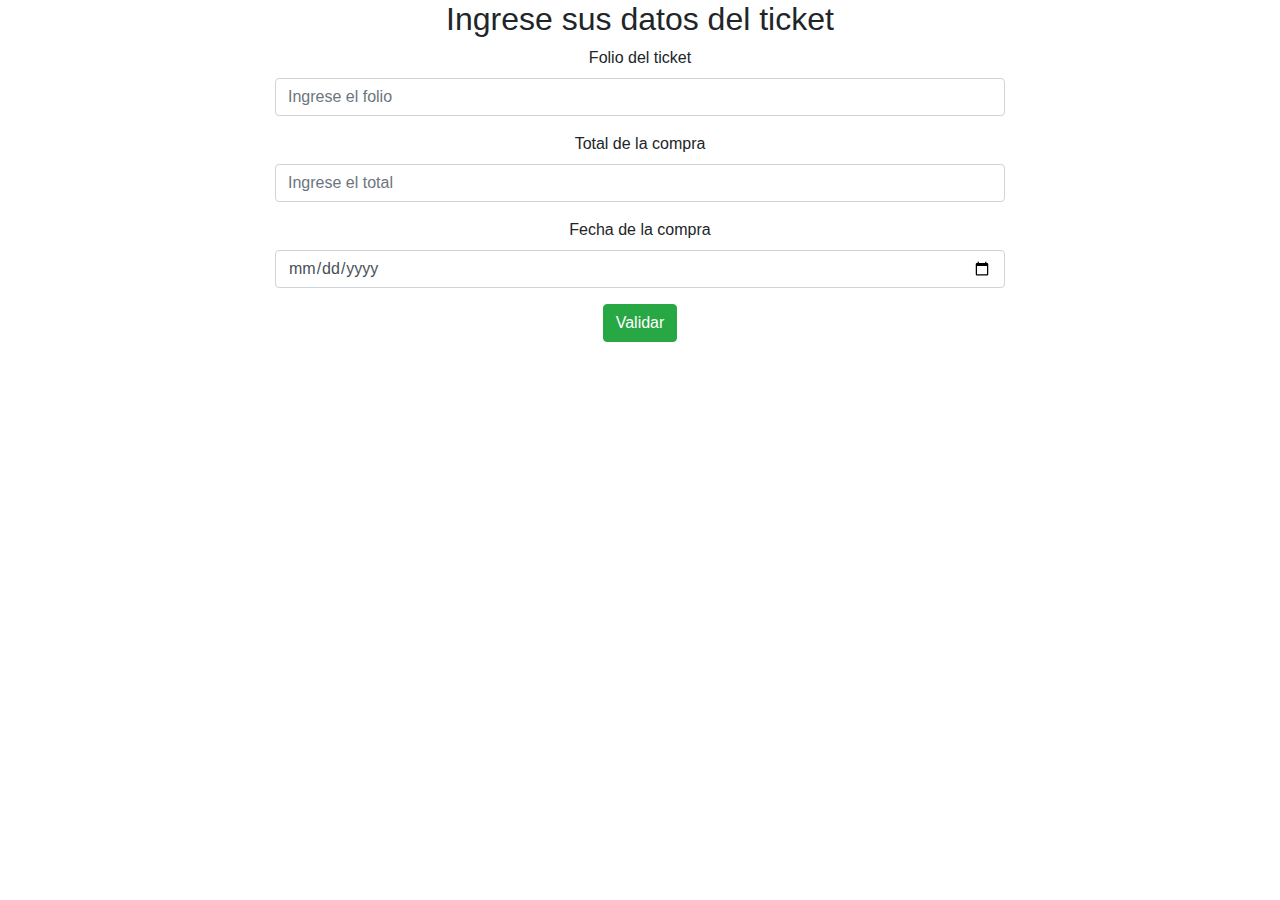
<file: index.html>
<!DOCTYPE html>
<html lang="es">
<head>
    <meta charset="utf-8">
    <meta name="viewport" content="width=device-width, initial-scale=1">
    <title>Bootstrap Example</title>
    <link rel="stylesheet" href="https://cdn.jsdelivr.net/npm/bootstrap@4.6.2/dist/css/bootstrap.min.css">
    <script src="https://cdn.jsdelivr.net/npm/jquery@3.7.1/dist/jquery.slim.min.js"></script>
    <script src="https://cdn.jsdelivr.net/npm/popper.js@1.16.1/dist/umd/popper.min.js"></script>
    <script src="https://cdn.jsdelivr.net/npm/bootstrap@4.6.2/dist/js/bootstrap.bundle.min.js"></script>
</head>
<body>
    <div class="container">
        <div class="row justify-content-center">
            <div class="col-md-8 text-center">
                <h2>Ingrese sus datos del ticket</h2>
                <form>
                    <div class="form-group">
                        <label for="folio">Folio del ticket</label>
                        <input type="text" class="form-control" id="folio" placeholder="Ingrese el folio">
                    </div>
                    <div class="form-group">
                        <label for="total">Total de la compra</label>
                        <input type="text" class="form-control" id="total" placeholder="Ingrese el total">
                    </div>
                    <div class="form-group">
                        <label for="fecha">Fecha de la compra</label>
                        <input type="date" class="form-control" id="fecha">
                    </div>
                    <button type="submit" class="btn btn-success">Validar</button>
                </form>
            </div>
        </div>
    </div>
</body>
</html>
</file>
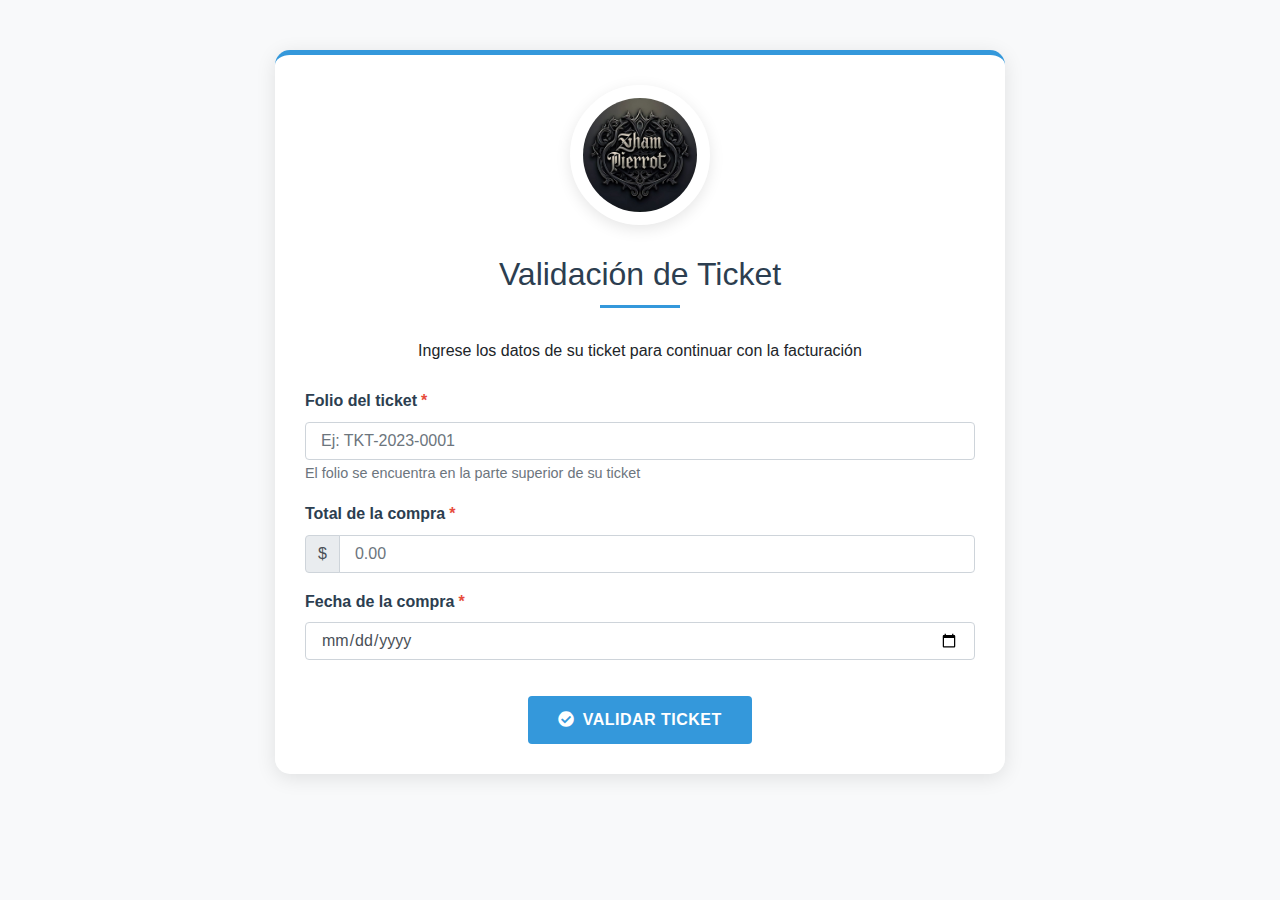
<file: facturacion.html>
<!DOCTYPE html>
<html lang="es">
<head>
    <meta charset="utf-8">
    <meta name="viewport" content="width=device-width, initial-scale=1">
    <title>Portal de Facturación</title>
    <link rel="stylesheet" href="https://cdn.jsdelivr.net/npm/bootstrap@4.6.2/dist/css/bootstrap.min.css">
    <link rel="stylesheet" href="styles.css">
    <link rel="stylesheet" href="https://cdnjs.cloudflare.com/ajax/libs/font-awesome/5.15.4/css/all.min.css">
</head>
<body>
    <div class="container">
        <!-- Paso 1: Validación del Ticket -->
        <div id="ticketValidation" class="row justify-content-center">
            <div class="col-md-8">
                <div class="invoice-card">
                    <div class="text-center">
                        <img src="logo.jpg" alt="Logo Empresa" class="logo">
                        <h2 class="form-header">Validación de Ticket</h2>
                        <p class="mb-4">Ingrese los datos de su ticket para continuar con la facturación</p>
                    </div>
                    
                    <form id="ticketForm">
                        <div class="form-group">
                            <label for="folio" class="required-field">Folio del ticket</label>
                            <input type="text" class="form-control" id="folio" placeholder="Ej: TKT-2023-0001" required>
                            <small class="info-text">El folio se encuentra en la parte superior de su ticket</small>
                        </div>
                        
                        <div class="form-group">
                            <label for="total" class="required-field">Total de la compra</label>
                            <div class="input-group">
                                <div class="input-group-prepend">
                                    <span class="input-group-text">$</span>
                                </div>
                                <input type="number" class="form-control" id="total" placeholder="0.00" step="0.01" min="0" required>
                            </div>
                        </div>
                        
                        <div class="form-group">
                            <label for="fecha" class="required-field">Fecha de la compra</label>
                            <input type="date" class="form-control" id="fecha" required>
                        </div>
                        
                        <div class="text-center">
                            <button type="submit" class="btn btn-primary btn-submit">
                                <i class="fas fa-check-circle mr-2"></i>Validar Ticket
                            </button>
                        </div>
                    </form>
                </div>
            </div>
        </div>

        <!-- Paso 2: Datos de Facturación (oculto inicialmente) -->
        <div id="billingData" class="row justify-content-center d-none">
            <div class="col-md-10">
                <div class="invoice-card">
                    <div class="text-center">
                        <h2 class="form-header">Datos de Facturación</h2>
                        <p class="mb-4">Complete sus datos fiscales para generar la factura</p>
                        
                        <div class="ticket-summary mb-4">
                            <h5>Resumen del Ticket</h5>
                            <div class="row">
                                <div class="col-md-4">
                                    <p><strong>Folio:</strong> <span id="displayFolio"></span></p>
                                </div>
                                <div class="col-md-4">
                                    <p><strong>Fecha:</strong> <span id="displayFecha"></span></p>
                                </div>
                                <div class="col-md-4">
                                    <p><strong>Total:</strong> <span id="displayTotal"></span></p>
                                </div>
                            </div>
                        </div>
                    </div>
                    
                    <form id="billingForm">
                        <h5 class="mb-3">Datos Fiscales</h5>
                        
                        <div class="form-group">
                            <label for="rfc" class="required-field">RFC</label>
                            <input type="text" class="form-control" id="rfc" placeholder="XAXX010101000" required>
                            <small class="info-text">12-13 caracteres. Personas físicas o morales</small>
                        </div>
                        
                        <div class="form-group">
                            <label for="razonSocial" class="required-field">Razón Social</label>
                            <input type="text" class="form-control" id="razonSocial" placeholder="Nombre o Razón Social" required>
                        </div>
                        
                        <div class="form-group">
                            <label for="regimenFiscal" class="required-field">Régimen Fiscal</label>
                            <select class="form-control" id="regimenFiscal" required>
                                <option value="">Seleccione un régimen</option>
                                <option value="601">General de Ley Personas Morales</option>
                                <option value="603">Personas Morales con Fines no Lucrativos</option>
                                <option value="605">Sueldos y Salarios e Ingresos Asimilados a Salarios</option>
                                <option value="606">Arrendamiento</option>
                                <option value="607">Régimen de Enajenación o Adquisición de Bienes</option>
                                <option value="608">Demás ingresos</option>
                                <option value="610">Residentes en el Extranjero sin Establecimiento Permanente en México</option>
                                <option value="611">Ingresos por Dividendos (socios y accionistas)</option>
                                <option value="612">Personas Físicas con Actividades Empresariales y Profesionales</option>
                                <option value="614">Ingresos por intereses</option>
                                <option value="615">Régimen de los ingresos por obtención de premios</option>
                                <option value="616">Sin obligaciones fiscales</option>
                                <option value="620">Sociedades Cooperativas de Producción que optan por diferir sus ingresos</option>
                                <option value="621">Incorporación Fiscal</option>
                                <option value="622">Actividades Agrícolas, Ganaderas, Silvícolas y Pesqueras</option>
                                <option value="623">Opcional para Grupos de Sociedades</option>
                                <option value="624">Coordinados</option>
                                <option value="628">Hidrocarburos</option>
                            </select>
                        </div>
                        
                        <div class="form-group">
                            <label for="codigoPostal" class="required-field">Código Postal</label>
                            <input type="text" class="form-control" id="codigoPostal" placeholder="00000" required>
                        </div>
                        
                        <div class="form-group">
                            <label for="email" class="required-field">Correo electrónico</label>
                            <input type="email" class="form-control" id="email" placeholder="facturacion@zhamcorp.com" required>
                            <small class="info-text">Se enviará la factura electrónica a este correo</small>
                        </div>
                        
                        <div class="form-group">
                            <label for="usoCFDI" class="required-field">Uso del CFDI</label>
                            <select class="form-control" id="usoCFDI" required>
                                <option value="">Seleccione el uso</option>
                                <option value="G01">Adquisición de mercancías</option>
                                <option value="G02">Devoluciones, descuentos o bonificaciones</option>
                                <option value="G03">Gastos en general</option>
                                <option value="I01">Construcciones</option>
                                <option value="I02">Mobiliario y equipo de oficina por inversiones</option>
                                <option value="I03">Equipo de transporte</option>
                                <option value="I04">Equipo de cómputo y accesorios</option>
                                <option value="I05">Dados, troqueles, moldes, matrices y herramental</option>
                                <option value="I06">Comunicaciones telefónicas</option>
                                <option value="I07">Comunicaciones satelitales</option>
                                <option value="I08">Otra maquinaria y equipo</option>
                                <option value="D01">Honorarios médicos, dentales y gastos hospitalarios</option>
                                <option value="D02">Gastos médicos por incapacidad o discapacidad</option>
                                <option value="D03">Gastos funerales</option>
                                <option value="D04">Donativos</option>
                                <option value="D05">Intereses reales efectivamente pagados por créditos hipotecarios</option>
                                <option value="D06">Aportaciones voluntarias al SAR</option>
                                <option value="D07">Primas por seguros de gastos médicos</option>
                                <option value="D08">Gastos de transportación escolar obligatoria</option>
                                <option value="D09">Depósitos en cuentas para el ahorro, primas que tengan como base planes de pensiones</option>
                                <option value="D10">Pagos por servicios educativos (colegiaturas)</option>
                                <option value="P01">Por definir</option>
                            </select>
                        </div>
                        
                        <div class="form-group form-check">
                            <input type="checkbox" class="form-check-input" id="terms" required>
                            <label class="form-check-label" for="terms">Acepto que los datos proporcionados son correctos y que la factura generada cumple con los requisitos fiscales</label>
                        </div>
                        
                        <div class="text-center">
                            <button type="button" id="backToTicket" class="btn btn-outline-secondary mr-3">
                                <i class="fas fa-arrow-left mr-2"></i>Regresar
                            </button>
                            <button type="submit" class="btn btn-primary btn-submit">
                                <i class="fas fa-file-invoice-dollar mr-2"></i>Generar Factura
                            </button>
                        </div>
                    </form>
                </div>
            </div>
        </div>

        <!-- Paso 3: Factura Generada (oculto inicialmente) -->
        <div id="invoiceResult" class="row justify-content-center d-none">
            <div class="col-md-10">
                <div class="invoice-result-card">
                    <div class="text-center mb-4">
                        <h2 class="form-header">Factura Generada</h2>
                        <p class="text-success"><i class="fas fa-check-circle mr-2"></i>Su factura ha sido generada correctamente</p>
                    </div>
                    
                    <div class="invoice-details">
                        <div class="row">
                            <div class="col-md-6">
                                <p><strong>Folio Fiscal:</strong> <span id="resultUuid"></span></p>
                                <p><strong>Folio del Ticket:</strong> <span id="resultFolio"></span></p>
                                <p><strong>Fecha de Emisión:</strong> <span id="resultFecha"></span></p>
                                <p><strong>Razón Social:</strong> <span id="resultRazonSocial"></span></p>
                            </div>
                            <div class="col-md-6 text-right">
                                <p><strong>Número de Factura:</strong> <span id="resultNumFactura"></span></p>
                                <p><strong>RFC:</strong> <span id="resultRfc"></span></p>
                                <p><strong>Total:</strong> <span id="resultTotal"></span></p>
                                <p><strong>Estado:</strong> <span class="badge badge-success">Validada por el SAT</span></p>
                            </div>
                        </div>
                        
                        <div class="row mt-4">
                            <div class="col-md-12">
                                <p><strong>Régimen Fiscal:</strong> <span id="resultRegimen"></span></p>
                                <p><strong>Uso CFDI:</strong> <span id="resultUsoCFDI"></span></p>
                                <p><strong>Correo Electrónico:</strong> <span id="resultEmail"></span></p>
                            </div>
                        </div>
                        
                        <div class="invoice-actions mt-4 text-center">
                            <button id="downloadPdf" class="btn btn-outline-primary mr-2">
                                <i class="fas fa-file-pdf mr-2"></i>Descargar PDF
                            </button>
                            <button id="downloadXml" class="btn btn-outline-info mr-2">
                                <i class="fas fa-file-code mr-2"></i>Descargar XML
                            </button>
                            <button id="sendEmail" class="btn btn-outline-secondary">
                                <i class="fas fa-envelope mr-2"></i>Reenviar por Email
                            </button>
                        </div>
                    </div>
                    
                    <div class="mt-4 text-center">
                        <p class="text-muted">Esta factura es un comprobante fiscal digital válido ante el SAT.</p>
                        <button id="newInvoice" class="btn btn-link">
                            <i class="fas fa-plus-circle mr-2"></i>Generar otra factura
                        </button>
                    </div>
                </div>
            </div>
        </div>
    </div>

    <script src="https://cdn.jsdelivr.net/npm/jquery@3.7.1/dist/jquery.slim.min.js"></script>
    <script src="https://cdn.jsdelivr.net/npm/popper.js@1.16.1/dist/umd/popper.min.js"></script>
    <script src="https://cdn.jsdelivr.net/npm/bootstrap@4.6.2/dist/js/bootstrap.bundle.min.js"></script>
    <script src="script.js"></script>
</body>
</html>
</file>
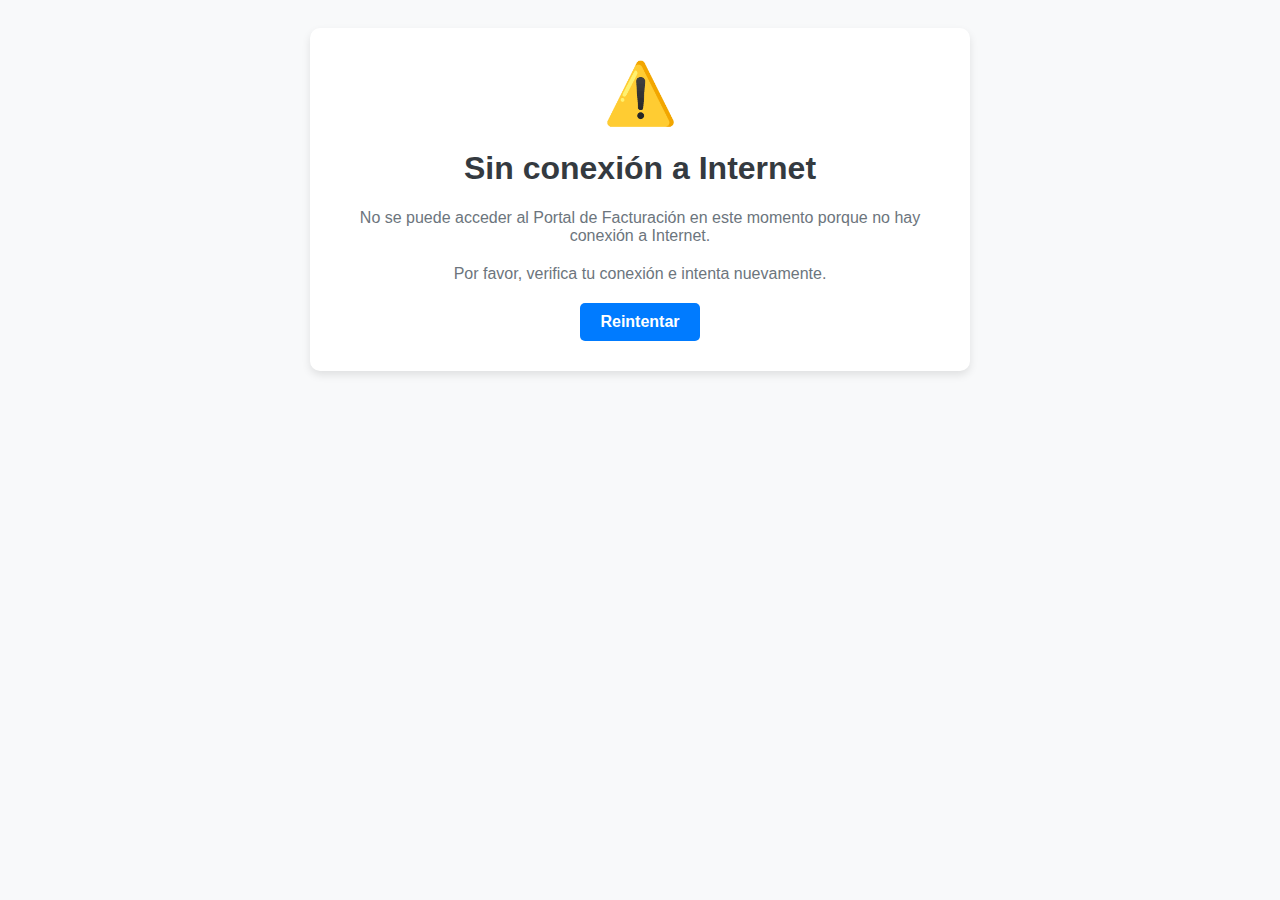
<file: offline.html>
<!DOCTYPE html>
<html lang="es">
<head>
    <meta charset="UTF-8">
    <meta name="viewport" content="width=device-width, initial-scale=1.0">
    <title>Portal Fact - Sin conexión</title>
    <link rel="stylesheet" href="css/styles.css">
    <link rel="manifest" href="manifest.json">
    <style>
        body {
            font-family: Arial, sans-serif;
            text-align: center;
            padding: 20px;
            background-color: #f8f9fa;
        }
        .offline-container {
            max-width: 600px;
            margin: 0 auto;
            background-color: white;
            padding: 30px;
            border-radius: 10px;
            box-shadow: 0 4px 8px rgba(0,0,0,0.1);
        }
        .offline-icon {
            font-size: 60px;
            margin-bottom: 20px;
            color: #dc3545;
        }
        h1 {
            color: #343a40;
        }
        p {
            color: #6c757d;
            margin-bottom: 20px;
        }
        .btn {
            background-color: #007bff;
            color: white;
            border: none;
            padding: 10px 20px;
            border-radius: 5px;
            cursor: pointer;
            font-size: 16px;
        }
        .btn:hover {
            background-color: #0069d9;
        }
    </style>
</head>
<body>
    <div class="offline-container">
        <div class="offline-icon">⚠️</div>
        <h1>Sin conexión a Internet</h1>
        <p>No se puede acceder al Portal de Facturación en este momento porque no hay conexión a Internet.</p>
        <p>Por favor, verifica tu conexión e intenta nuevamente.</p>
        <button class="btn" onclick="window.location.reload()">Reintentar</button>
    </div>
    <script>
        // Verificar si hay conexión periódicamente
        setInterval(function() {
            if (navigator.onLine) {
                window.location.reload();
            }
        }, 5000);
    </script>
</body>
</html>
</file>
<file: styles.css>
:root {
    --primary-color: #2c3e50;
    --secondary-color: #3498db;
    --accent-color: #e74c3c;
    --light-color: #ecf0f1;
    --dark-color: #2c3e50;
    --success-color: #28a745;
}

body {
    background-color: #f8f9fa;
    font-family: 'Segoe UI', Tahoma, Geneva, Verdana, sans-serif;
    line-height: 1.6;
}

.container {
    margin-top: 50px;
    margin-bottom: 50px;
}

.invoice-card {
    background: white;
    border-radius: 10px;
    box-shadow: 0 4px 20px rgba(0, 0, 0, 0.1);
    padding: 30px;
    transition: all 0.3s ease;
}

.invoice-card:hover {
    box-shadow: 0 6px 25px rgba(0, 0, 0, 0.15);
}

.invoice-result-card {
    background: white;
    border-radius: 10px;
    box-shadow: 0 4px 20px rgba(0, 0, 0, 0.1);
    padding: 30px;
    border-top: 4px solid var(--success-color);
}

.form-header {
    color: var(--primary-color);
    margin-bottom: 30px;
    position: relative;
    padding-bottom: 15px;
}

.form-header:after {
    content: '';
    position: absolute;
    bottom: 0;
    left: 50%;
    transform: translateX(-50%);
    width: 80px;
    height: 3px;
    background: var(--secondary-color);
}

.form-group label {
    color: var(--dark-color);
    font-weight: 600;
    margin-bottom: 8px;
}

.form-control {
    border: 1px solid #ced4da;
    border-radius: 4px;
    padding: 12px 15px;
    transition: all 0.3s;
}

.form-control:focus {
    border-color: var(--secondary-color);
    box-shadow: 0 0 0 0.2rem rgba(52, 152, 219, 0.25);
}

.btn-submit {
    background-color: var(--secondary-color);
    border: none;
    padding: 12px 30px;
    font-weight: 600;
    letter-spacing: 0.5px;
    text-transform: uppercase;
    border-radius: 4px;
    transition: all 0.3s;
    margin-top: 20px;
}

.btn-submit:hover {
    background-color: #2980b9;
    transform: translateY(-2px);
}

.logo {
    margin-bottom: 30px;
    max-width: 200px;
}

.required-field::after {
    content: '*';
    color: var(--accent-color);
    margin-left: 4px;
}

.info-text {
    font-size: 0.9rem;
    color: #6c757d;
    margin-top: 5px;
}

.invoice-details {
    background-color: #f8f9fa;
    padding: 20px;
    border-radius: 5px;
}

.invoice-details p {
    margin-bottom: 10px;
}

.badge {
    font-size: 0.9rem;
    padding: 5px 10px;
}

/* Animaciones */
@keyframes fadeIn {
    from { opacity: 0; transform: translateY(20px); }
    to { opacity: 1; transform: translateY(0); }
}

.fade-in {
    animation: fadeIn 0.5s ease-out forwards;
}

@media (max-width: 768px) {
    .container {
        margin-top: 20px;
        padding: 0 15px;
    }
    
    .invoice-card, .invoice-result-card {
        padding: 20px;
    }
    
    .invoice-details .row > div {
        margin-bottom: 15px;
    }
    
    .invoice-details .text-right {
        text-align: left !important;
    }
}
/* styles.css */
:root {
    --primary-color: #2c3e50;
    --secondary-color: #3498db;
    --accent-color: #e74c3c;
    --light-color: #ecf0f1;
    --dark-color: #2c3e50;
    --success-color: #28a745;
}

body {
    background-color: #f8f9fa;
    font-family: 'Segoe UI', Tahoma, Geneva, Verdana, sans-serif;
    line-height: 1.6;
}

.container {
    margin-top: 50px;
    margin-bottom: 50px;
}

/* Estilos mejorados para el logo circular */
.logo-container {
    display: flex;
    justify-content: center;
    margin-bottom: 25px;
}

.logo {
    width: 140px; /* Tamaño aumentado */
    height: 140px;
    border-radius: 50%;
    object-fit: contain; /* Asegura que todo el logo sea visible */
    border: 5px solid white;
    box-shadow: 0 4px 15px rgba(0, 0, 0, 0.1);
    background-color: white; /* Fondo blanco para logos transparentes */
    padding: 8px; /* Espacio interno */
    transition: all 0.3s ease;
    z-index: 10;
    position: relative;
}

.logo:hover {
    transform: scale(1.05);
    box-shadow: 0 6px 20px rgba(0, 0, 0, 0.15);
}

/* Tarjeta de formulario - Eliminé el pseudo-elemento :before que creaba la franja azul */
.invoice-card {
    background: white;
    border-radius: 15px;
    box-shadow: 0 4px 20px rgba(0, 0, 0, 0.1);
    padding: 30px;
    transition: all 0.3s ease;
    margin-top: 0; /* Eliminamos el margen negativo */
    position: relative;
    border-top: 5px solid var(--secondary-color); /* Pequeño detalle de color en la parte superior */
}

/* Resto de estilos se mantienen igual */
.form-header {
    color: var(--primary-color);
    margin-bottom: 30px;
    position: relative;
    padding-bottom: 15px;
}

.form-header:after {
    content: '';
    position: absolute;
    bottom: 0;
    left: 50%;
    transform: translateX(-50%);
    width: 80px;
    height: 3px;
    background: var(--secondary-color);
}

/* ... (mantén el resto de tu CSS existente) ... */
</file>
<file: css/styles.css>
/* Portal Fact - Estilos principales */

/* Estilos generales */
body {
    font-family: 'Segoe UI', Tahoma, Geneva, Verdana, sans-serif;
    background-color: #f8f9fa;
    color: #343a40;
}

.container {
    max-width: 800px;
    margin: 0 auto;
    padding: 20px;
    background-color: #fff;
    border-radius: 10px;
    box-shadow: 0 0 15px rgba(0, 0, 0, 0.1);
    margin-top: 30px;
    margin-bottom: 30px;
}

.header {
    text-align: center;
    margin-bottom: 30px;
}

.logo {
    max-width: 200px;
    margin-bottom: 15px;
}

/* Animaciones */
.fade-in {
    animation: fadeIn 0.5s;
}

@keyframes fadeIn {
    from { opacity: 0; }
    to { opacity: 1; }
}

/* Formularios */
.form-group {
    margin-bottom: 20px;
}

label {
    font-weight: 600;
    color: #495057;
}

.form-control {
    border-radius: 5px;
    border: 1px solid #ced4da;
    padding: 10px 15px;
    font-size: 16px;
    transition: border-color 0.3s;
}

.form-control:focus {
    border-color: #80bdff;
    box-shadow: 0 0 0 0.2rem rgba(0, 123, 255, 0.25);
}

/* Botones */
.btn {
    padding: 10px 20px;
    border-radius: 5px;
    font-weight: 600;
    transition: all 0.3s;
}

.btn-primary {
    background-color: #007bff;
    border-color: #007bff;
}

.btn-primary:hover {
    background-color: #0069d9;
    border-color: #0062cc;
}

.btn-secondary {
    background-color: #6c757d;
    border-color: #6c757d;
}

.btn-secondary:hover {
    background-color: #5a6268;
    border-color: #545b62;
}

.btn-success {
    background-color: #28a745;
    border-color: #28a745;
}

.btn-success:hover {
    background-color: #218838;
    border-color: #1e7e34;
}

/* Tarjetas y secciones */
.card {
    border-radius: 8px;
    box-shadow: 0 4px 6px rgba(0, 0, 0, 0.1);
    margin-bottom: 20px;
    border: none;
}

.card-header {
    background-color: #f8f9fa;
    border-bottom: 1px solid #e9ecef;
    font-weight: 600;
    padding: 15px 20px;
}

.card-body {
    padding: 20px;
}

/* Tablas */
.table {
    margin-bottom: 0;
}

.table th {
    font-weight: 600;
    background-color: #f8f9fa;
}

/* Alertas */
.alert {
    border-radius: 5px;
    padding: 15px 20px;
    margin-bottom: 20px;
}

/* Secciones específicas */
#ticketValidation, #billingData, #invoiceResult {
    transition: all 0.3s ease;
}

.result-section {
    background-color: #f8f9fa;
    border-radius: 5px;
    padding: 15px;
    margin-bottom: 15px;
}

.result-label {
    font-weight: 600;
    color: #6c757d;
    margin-bottom: 5px;
}

.result-value {
    font-size: 18px;
    color: #343a40;
}

/* Tarjetas de facturación */
.invoice-card {
    background-color: #ffffff;
    border-radius: 10px;
    box-shadow: 0 4px 15px rgba(0, 0, 0, 0.1);
    padding: 25px;
    margin-bottom: 30px;
    border: 1px solid #e9ecef;
}

.invoice-result-card {
    background-color: #ffffff;
    border-radius: 10px;
    box-shadow: 0 4px 15px rgba(0, 0, 0, 0.1);
    padding: 25px;
    margin-bottom: 30px;
    border: 1px solid #e9ecef;
    border-top: 4px solid #28a745;
}

.form-header {
    color: #007bff;
    margin-bottom: 20px;
    font-weight: 600;
}

.required-field::after {
    content: ' *';
    color: #dc3545;
}

.info-text {
    color: #6c757d;
    font-style: italic;
}

.btn-submit {
    padding: 10px 30px;
    font-size: 16px;
}

.ticket-summary {
    background-color: #f8f9fa;
    border-radius: 8px;
    padding: 15px;
    border: 1px solid #e9ecef;
}

.invoice-details {
    background-color: #f8f9fa;
    border-radius: 8px;
    padding: 20px;
    border: 1px solid #e9ecef;
}

.invoice-actions {
    margin-top: 25px;
    padding-top: 15px;
    border-top: 1px solid #e9ecef;
}

/* Responsive */
@media (max-width: 768px) {
    .container {
        padding: 15px;
        margin-top: 15px;
        margin-bottom: 15px;
    }
    
    .btn {
        width: 100%;
        margin-bottom: 10px;
    }
    
    .logo {
        max-width: 150px;
    }
}
</file>
